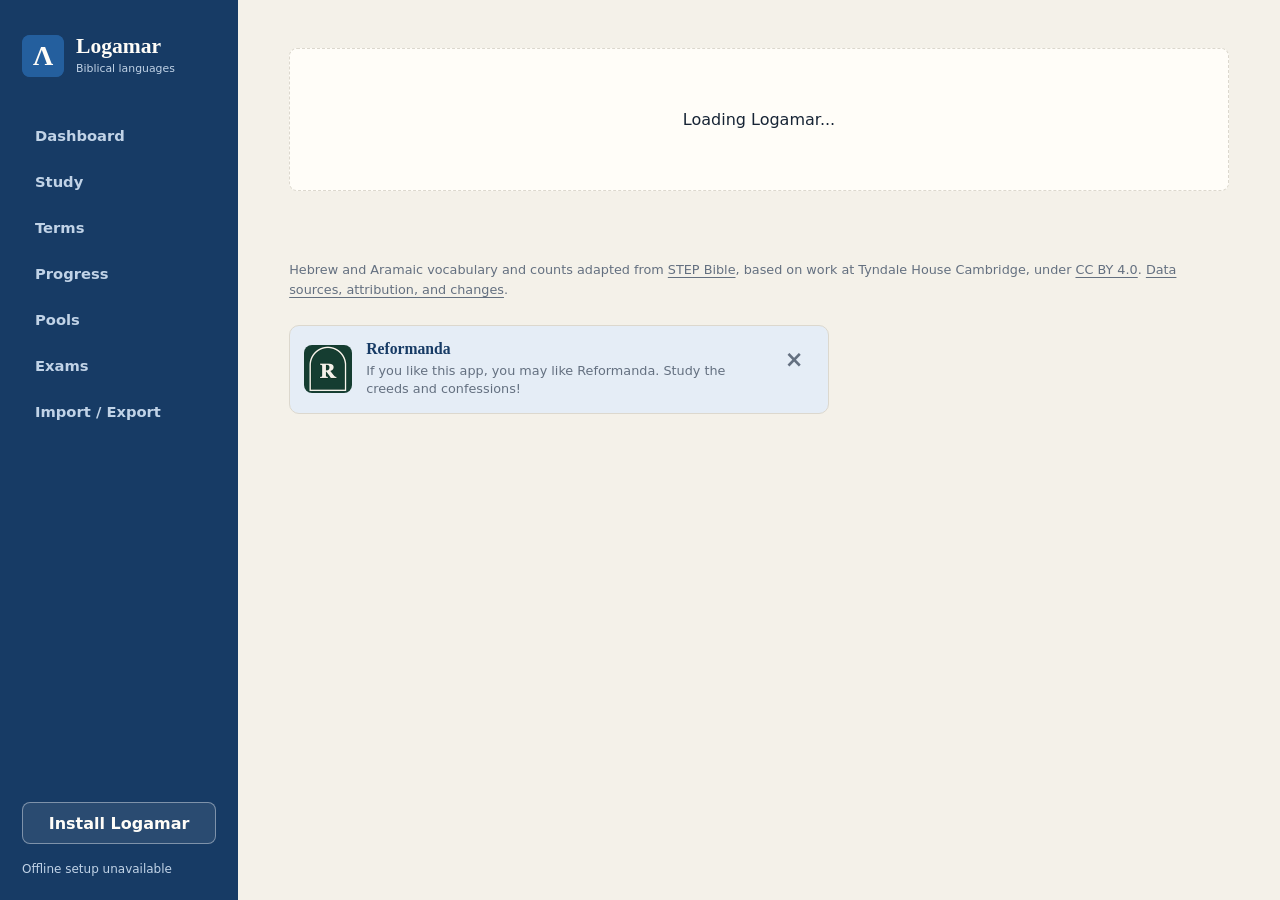
<file: docs/index.html>
<!doctype html>
<html lang="en">
  <head>
    <meta charset="utf-8">
    <meta name="viewport" content="width=device-width, initial-scale=1">
    <title>Logamar</title>
    <meta name="theme-color" content="#173b65">
    <meta name="apple-mobile-web-app-capable" content="yes">
    <meta name="apple-mobile-web-app-status-bar-style" content="default">
    <meta name="apple-mobile-web-app-title" content="Logamar">
    <link rel="manifest" href="./manifest.webmanifest">
    <link rel="icon" href="./icons/logo.svg" type="image/svg+xml">
    <link rel="icon" href="./favicon.ico" sizes="32x32">
    <link rel="apple-touch-icon" href="./icons/apple-touch-icon.png">
    <link rel="stylesheet" href="./css/styles.css">
  </head>
  <body>
    <header class="app-header">
      <a class="brand" href="#/">
        <img class="brand-mark" src="./icons/logo.svg" width="42" height="42" alt="">
        <span>
          <strong>Logamar</strong>
          <small>Biblical languages</small>
        </span>
      </a>
      <nav class="top-nav" aria-label="Primary">
        <a href="#/">Dashboard</a>
        <a href="#/setup">Study</a>
        <a href="#/browser">Terms</a>
        <a href="#/report">Progress</a>
        <a href="#/pools">Pools</a>
        <a href="#/exams">Exams</a>
        <a href="#/settings">Import / Export</a>
      </nav>
      <button id="install-app" class="install-button" hidden>Install Logamar</button>
      <small id="offline-status" class="offline-status" role="status">Preparing offline study…</small>

    </header>

    <main id="app" class="app-shell" tabindex="-1">
      <section class="loading-panel">
        <p>Loading Logamar...</p>
      </section>
    </main>

    <footer class="app-shell">
      <section id="pwa-update" class="pwa-update" role="status" hidden>
        <p>An update is ready. Finish your cards, then update Logamar.</p>
        <button id="update-app">Update app</button>
      </section>
      <p class="muted">Hebrew and Aramaic vocabulary and counts adapted from <a href="https://www.STEPBible.org">STEP Bible</a>, based on work at Tyndale House Cambridge, under <a href="https://creativecommons.org/licenses/by/4.0/">CC BY 4.0</a>. <a href="./data-sources.html">Data sources, attribution, and changes</a>.</p>
      <aside class="related-app" aria-label="Suggested app">
        <a class="related-app-link" href="https://jonathanvajda.github.io/Reformanda/" target="_blank" rel="noopener">
          <img src="./icons/reformanda-192.png" width="48" height="48" alt="">
          <span><strong>Reformanda</strong><small>If you like this app, you may like Reformanda. Study the creeds and confessions!</small></span>
        </a>
        <button class="related-app-dismiss" type="button" aria-label="Dismiss Reformanda suggestion" title="Dismiss suggestion">&times;</button>
      </aside>
    </footer>

    <template id="empty-state-template">
      <section class="empty-state">
        <h1></h1>
        <p></p>
      </section>
    </template>

    <dialog id="install-help" class="install-dialog" aria-labelledby="install-help-title">
      <h2 id="install-help-title">Install Logamar</h2>
      <p id="ios-install-steps" hidden>In Safari, open the Share menu and choose <strong>Add to Home Screen</strong>, then <strong>Add</strong>.</p>
      <p id="browser-install-steps">Choose your browser’s install option in its address bar or main menu. Installation is available in supporting browsers; you can also keep using Logamar in a browser tab.</p>
      <button id="close-install-help">Close</button>
    </dialog>

    <script type="module" src="./js/app.js"></script>
    <script type="module" src="./js/pwa.js"></script>
    <script type="module" src="./js/related-app.js"></script>
  </body>
</html>
</file>
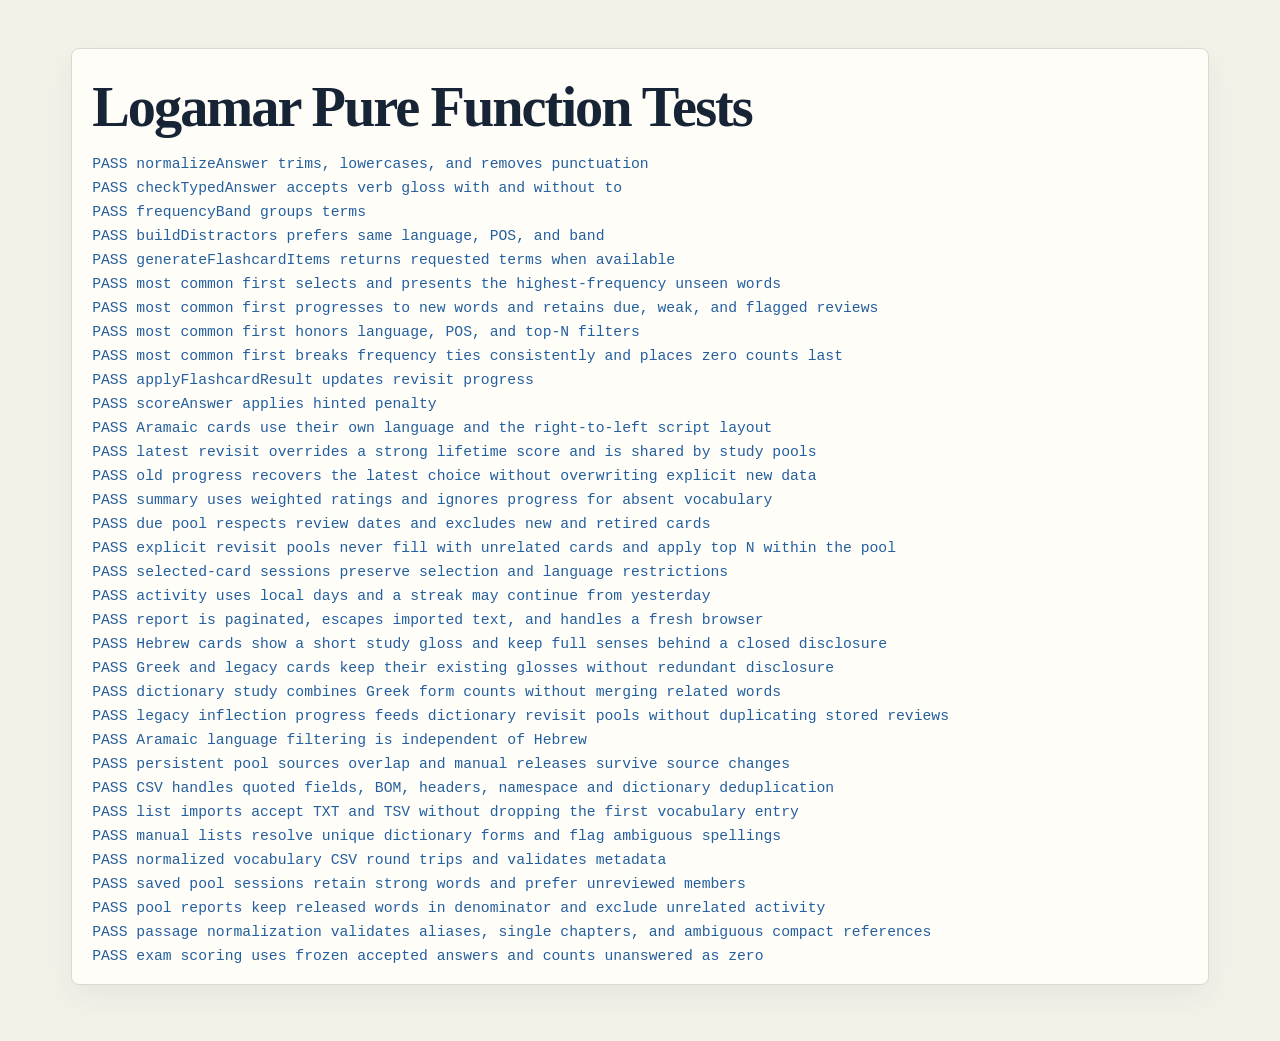
<file: docs/tests/index.html>
<!doctype html>
<html lang="en">
  <head>
    <meta charset="utf-8">
    <meta name="viewport" content="width=device-width, initial-scale=1">
    <title>Logamar Tests</title>
    <link rel="stylesheet" href="../css/styles.css">
  </head>
  <body>
    <main class="app-shell">
      <section class="panel">
        <h1>Logamar Pure Function Tests</h1>
        <div id="results" class="test-results"></div>
      </section>
    </main>
    <script type="module" src="./pure-functions.test.js"></script>
  </body>
</html>
</file>
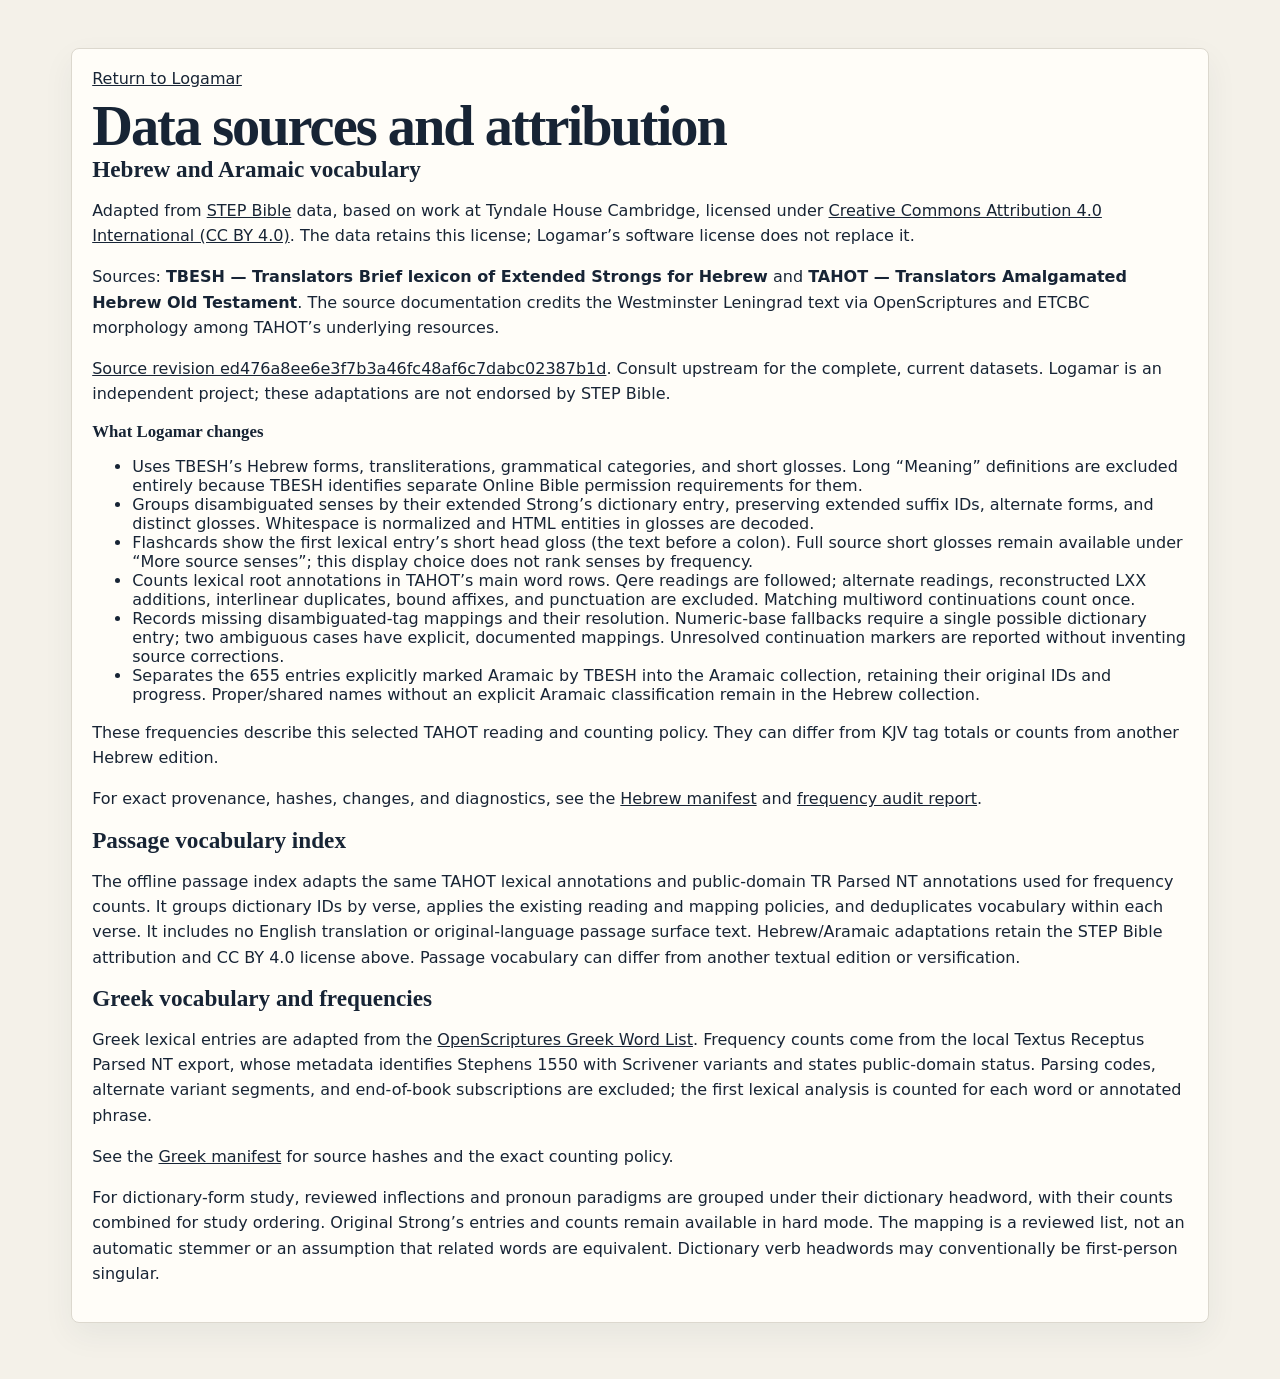
<file: docs/data-sources.html>
<!doctype html>
<html lang="en">
  <head>
    <meta charset="utf-8">
    <meta name="viewport" content="width=device-width, initial-scale=1">
    <title>Data sources and attribution — Logamar</title>
    <meta name="theme-color" content="#173b65">
    <link rel="icon" href="./icons/logo.svg" type="image/svg+xml">
    <link rel="apple-touch-icon" href="./icons/apple-touch-icon.png">
    <link rel="stylesheet" href="./css/styles.css">
  </head>
  <body>
    <main class="app-shell">
      <article class="panel">
        <a href="./index.html">Return to Logamar</a>
        <h1>Data sources and attribution</h1>
        <h2>Hebrew and Aramaic vocabulary</h2>
        <p>Adapted from <a href="https://www.STEPBible.org">STEP Bible</a> data, based on work at Tyndale House Cambridge, licensed under <a rel="license" href="https://creativecommons.org/licenses/by/4.0/">Creative Commons Attribution 4.0 International (CC BY 4.0)</a>. The data retains this license; Logamar’s software license does not replace it.</p>
        <p>Sources: <strong>TBESH — Translators Brief lexicon of Extended Strongs for Hebrew</strong> and <strong>TAHOT — Translators Amalgamated Hebrew Old Testament</strong>. The source documentation credits the Westminster Leningrad text via OpenScriptures and ETCBC morphology among TAHOT’s underlying resources.</p>
        <p><a href="https://github.com/STEPBible/STEPBible-Data/tree/ed476a8ee6e3f7b3a46fc48af6c7dabc02387b1d">Source revision ed476a8ee6e3f7b3a46fc48af6c7dabc02387b1d</a>. Consult upstream for the complete, current datasets. Logamar is an independent project; these adaptations are not endorsed by STEP Bible.</p>
        <h3>What Logamar changes</h3>
        <ul>
          <li>Uses TBESH’s Hebrew forms, transliterations, grammatical categories, and short glosses. Long “Meaning” definitions are excluded entirely because TBESH identifies separate Online Bible permission requirements for them.</li>
          <li>Groups disambiguated senses by their extended Strong’s dictionary entry, preserving extended suffix IDs, alternate forms, and distinct glosses. Whitespace is normalized and HTML entities in glosses are decoded.</li>
          <li>Flashcards show the first lexical entry’s short head gloss (the text before a colon). Full source short glosses remain available under “More source senses”; this display choice does not rank senses by frequency.</li>
          <li>Counts lexical root annotations in TAHOT’s main word rows. Qere readings are followed; alternate readings, reconstructed LXX additions, interlinear duplicates, bound affixes, and punctuation are excluded. Matching multiword continuations count once.</li>
          <li>Records missing disambiguated-tag mappings and their resolution. Numeric-base fallbacks require a single possible dictionary entry; two ambiguous cases have explicit, documented mappings. Unresolved continuation markers are reported without inventing source corrections.</li>
          <li>Separates the 655 entries explicitly marked Aramaic by TBESH into the Aramaic collection, retaining their original IDs and progress. Proper/shared names without an explicit Aramaic classification remain in the Hebrew collection.</li>
        </ul>
        <p>These frequencies describe this selected TAHOT reading and counting policy. They can differ from KJV tag totals or counts from another Hebrew edition.</p>
        <p>For exact provenance, hashes, changes, and diagnostics, see the <a href="./data/generated/hebrew-manifest.json">Hebrew manifest</a> and <a href="./data/generated/hebrew-frequency-report.json">frequency audit report</a>.</p>
        <h2>Passage vocabulary index</h2>
        <p>The offline passage index adapts the same TAHOT lexical annotations and public-domain TR Parsed NT annotations used for frequency counts. It groups dictionary IDs by verse, applies the existing reading and mapping policies, and deduplicates vocabulary within each verse. It includes no English translation or original-language passage surface text. Hebrew/Aramaic adaptations retain the STEP Bible attribution and CC BY 4.0 license above. Passage vocabulary can differ from another textual edition or versification.</p>
        <h2>Greek vocabulary and frequencies</h2>
        <p>Greek lexical entries are adapted from the <a href="https://github.com/openscriptures/GreekResources">OpenScriptures Greek Word List</a>. Frequency counts come from the local Textus Receptus Parsed NT export, whose metadata identifies Stephens 1550 with Scrivener variants and states public-domain status. Parsing codes, alternate variant segments, and end-of-book subscriptions are excluded; the first lexical analysis is counted for each word or annotated phrase.</p>
        <p>See the <a href="./data/generated/data-manifest.json">Greek manifest</a> for source hashes and the exact counting policy.</p>
        <p>For dictionary-form study, reviewed inflections and pronoun paradigms are grouped under their dictionary headword, with their counts combined for study ordering. Original Strong’s entries and counts remain available in hard mode. The mapping is a reviewed list, not an automatic stemmer or an assumption that related words are equivalent. Dictionary verb headwords may conventionally be first-person singular.</p>
      </article>
    </main>
  </body>
</html>
</file>
<file: docs/css/styles.css>
:root {
  color-scheme: light;
  --bg: #f4f1e9;
  --panel: #fffdf8;
  --panel-soft: #e5edf6;
  --text: #172435;
  --muted: #647080;
  --line: #dcd8ce;
  --primary: #245f9e;
  --primary-dark: #173b65;
  --primary-light: #92b4d8;
  --accent: #d8e6f5;
  --danger: #a3483b;
  --success: #245f9e;
  --shadow: 0 12px 32px rgba(23, 43, 65, 0.06);
  font-family: Inter, ui-sans-serif, system-ui, -apple-system, BlinkMacSystemFont, "Segoe UI", sans-serif;
}

[hidden] { display: none !important; }
.source-senses { text-align: left; max-width: 480px; margin: 16px auto; color: var(--muted); }
.source-senses summary { cursor: pointer; }
.source-senses li { margin: 8px 0; }
.report-heading { display: flex; align-items: end; justify-content: space-between; gap: 24px; }
.report-heading h1 { font-size: clamp(2rem, 4vw, 3.3rem); }
.report-heading .field { min-width: 210px; }
.report-charts { display: grid; grid-template-columns: minmax(260px, 0.8fr) minmax(0, 1.2fr); gap: 20px; }
.report-charts .panel { min-width: 0; }
.report-section { margin-top: 24px; }
.progress-donut { width: 190px; height: 190px; border-radius: 50%; margin: 24px auto; padding: 24px; }
.progress-donut > div { height: 100%; border-radius: 50%; background: var(--panel); display: flex; flex-direction: column; align-items: center; justify-content: center; }
.progress-donut strong { font-size: 2.3rem; }
.progress-donut span { color: var(--muted); }
.chart-legend { display: flex; flex-wrap: wrap; gap: 12px 18px; font-size: 0.9rem; margin-top: 14px; }
.chart-legend span { display: inline-flex; align-items: center; gap: 5px; }
.chart-legend i { display: inline-block; width: 11px; height: 11px; border-radius: 3px; }
.activity-chart { display: grid; grid-template-columns: repeat(14, minmax(0, 1fr)); gap: 6px; padding-top: 20px; }
.activity-day { min-width: 0; text-align: center; border-radius: 4px; }
.activity-day:focus, .activity-day:hover { outline: 2px solid var(--primary); outline-offset: 2px; }
.activity-value { font-size: 0.75rem; color: var(--muted); }
.activity-track { height: 165px; display: flex; align-items: end; margin-top: 8px; background: var(--bg); border-bottom: 1px solid var(--line); }
.activity-bars { width: 100%; display: flex; flex-direction: column; overflow: hidden; border-radius: 4px 4px 0 0; }
.activity-day small { display: block; height: 35px; margin-top: 8px; font-size: 0.65rem; white-space: nowrap; }
.pool-grid { display: grid; grid-template-columns: repeat(4, minmax(0, 1fr)); gap: 16px; margin-top: 20px; }
.pool-card { background: var(--bg); border: 1px solid var(--line); border-radius: 8px; padding: 16px; }
.pool-number { display: block; font-size: 2rem; margin-top: 12px; }
.pool-card p { min-height: 50px; }
.pool-card .button { display: inline-block; }
.language-progress { padding: 20px 0; border-bottom: 1px solid var(--line); }
.language-progress progress { width: 100%; height: 15px; accent-color: var(--primary); }
.language-progress p { margin: 10px 0; }
.milestone { display: flex; justify-content: space-between; align-items: center; gap: 20px; }
.milestone > strong { white-space: nowrap; font-size: 1.8rem; color: var(--primary-dark); }
.report-toolbar { display: flex; align-items: end; gap: 14px; flex-wrap: wrap; margin-top: 22px; }
.report-toolbar .field { flex: 1; min-width: 180px; }
.selection-actions { margin: 20px 0; }
.table-scroll { max-height: 680px; overflow: auto; }
.report-gloss { display: -webkit-box; -webkit-line-clamp: 2; -webkit-box-orient: vertical; overflow: hidden; }
.report-table thead { position: sticky; top: 0; background: var(--panel); z-index: 1; }
.report-table { width: 100%; border-collapse: collapse; text-align: left; font-size: 0.92rem; }
.report-table caption { text-align: left; padding: 12px 0; color: var(--muted); }
.report-table th, .report-table td { padding: 14px 10px; border-bottom: 1px solid var(--line); }
.report-table th { font-size: 0.8rem; color: var(--muted); white-space: nowrap; }
.report-table td:nth-child(2) { min-width: 220px; max-width: 450px; overflow-wrap: anywhere; }
.report-table td:nth-child(2) strong { font-size: 1.2rem; }
.report-table input[type="checkbox"] { width: 20px; height: 20px; accent-color: var(--primary); }
.status-badge { display: inline-block; padding: 5px 8px; border-radius: 5px; background: var(--bg); white-space: nowrap; }
.status-strong { background: var(--primary); color: var(--panel); }
.status-learning { background: var(--panel-soft); color: var(--primary-dark); }
.status-revisit { background: #fbeaea; color: #9d2e2e; }
.pagination { display: flex; align-items: center; justify-content: space-between; gap: 12px; margin-top: 20px; }
.pagination span { font-size: 0.85rem; color: var(--muted); }
@media (max-width: 860px) {
  .stats-grid.report-stats { grid-template-columns: repeat(2, minmax(0, 1fr)); }
  .report-charts { grid-template-columns: 1fr; }
  .pool-grid { grid-template-columns: repeat(2, minmax(0, 1fr)); }
  .report-heading { align-items: stretch; flex-direction: column; }
}
@media (max-width: 560px) {
  .report-stats .stat { padding: 14px; }
  .report-stats .stat strong { font-size: 1.35rem; }
  .pool-grid { grid-template-columns: 1fr; }
  .milestone { align-items: start; flex-direction: column; }
  .activity-chart { gap: 3px; }
}

* {
  box-sizing: border-box;
}

body {
  margin: 0;
  min-height: 100vh;
  background: var(--bg);
  color: var(--text);
}

button,
input,
select,
textarea {
  font: inherit;
}

a {
  color: inherit;
}

.app-header {
  position: fixed;
  inset: 0 auto 0 0;
  width: 238px;
  z-index: 10;
  display: flex;
  flex-direction: column;
  align-items: stretch;
  justify-content: flex-start;
  overflow-y: auto;
  gap: 18px;
  padding: 34px 22px 24px;
  background: var(--primary-dark);
  color: var(--panel);
}

.brand {
  display: inline-flex;
  align-items: center;
  gap: 12px;
  text-decoration: none;
}

.brand-mark {
  display: grid;
  width: 42px;
  height: 42px;
  place-items: center;
  border-radius: 8px;
  background: var(--primary);
  color: white;
  font-family: Georgia, "Times New Roman", serif;
  font-size: 1.45rem;
  font-weight: 700;
}

.brand strong,
.brand small {
  display: block;
}

.brand strong { font-family: Georgia, "Times New Roman", serif; font-size: 1.35rem; }

.brand small {
  margin-top: 2px;
  color: #c1d3e7;
  font-size: 0.68rem;
  line-height: 1.5;
}

.top-nav {
  display: flex;
  flex-wrap: wrap;
  gap: 5px;
  flex-direction: column;
  margin-top: 20px;
}

.top-nav a {
  padding: 12px 13px;
  border-radius: 6px;
  color: #c1d3e7;
  font-size: 0.92rem;
  font-weight: 600;
  text-decoration: none;
}

.top-nav a:hover,
.top-nav a[aria-current="page"] {
  background: #ffffff1a;
  color: var(--panel);
}

.app-shell {
  width: min(1240px, 100%);
  margin: 0 auto;
  padding: 48px clamp(24px, 4vw, 64px) 56px;
}

.app-header ~ .app-shell { width: calc(100% - 238px); margin-left: 238px; margin-right: 0; }
footer.app-shell { padding-top: 0; font-size: 0.8rem; }
footer a { text-underline-offset: 3px; }

.hero {
  display: grid;
  grid-template-columns: minmax(0, 1.35fr) minmax(280px, 0.65fr);
  gap: 24px;
  align-items: stretch;
  margin-bottom: 24px;
}

.hero-main,
.panel,
.flashcard,
.term-card {
  border: 1px solid var(--line);
  border-radius: 8px;
  background: var(--panel);
  box-shadow: var(--shadow);
}

.hero-main {
  padding: clamp(24px, 4vw, 42px);
  background: var(--primary);
  color: var(--panel);
  border-color: var(--primary);
}

.hero-main .eyebrow, .hero-main .lead { color: #dae7f4; }
.hero-main .button { background: var(--panel); color: var(--primary-dark); }
.hero-main .button.secondary { background: transparent; color: var(--panel); border-color: #ffffff70; }

.eyebrow {
  color: var(--primary-dark);
  font-size: 0.7rem;
  font-weight: 800;
  letter-spacing: 0.12em;
  text-transform: uppercase;
}

h1,
h2,
h3 {
  margin: 0;
  line-height: 1.08;
  font-family: Georgia, "Times New Roman", serif;
}

h1 {
  max-width: 760px;
  margin-top: 8px;
  font-size: clamp(2.15rem, 4.4vw, 3.6rem);
  letter-spacing: -0.035em;
}

h2 {
  font-size: 1.45rem;
}

h3 {
  font-size: 1.05rem;
}

p {
  line-height: 1.58;
}

.lead {
  max-width: 680px;
  color: var(--muted);
  font-size: 1.08rem;
}

.actions,
.card-actions,
.form-actions {
  display: flex;
  flex-wrap: wrap;
  gap: 10px;
  align-items: center;
}

.button,
button {
  min-height: 42px;
  border: 0;
  border-radius: 8px;
  padding: 10px 15px;
  background: var(--primary);
  color: white;
  cursor: pointer;
  font-weight: 700;
  text-decoration: none;
  transition: background 0.15s, border-color 0.15s, transform 0.15s;
}

button:hover:not(:disabled), .button:hover { filter: brightness(0.96); }
:focus-visible { outline: 3px solid var(--primary-light); outline-offset: 3px; }
#app:focus { outline: none; }
input[type="checkbox"], input[type="radio"] { accent-color: var(--primary); }

.button.secondary,
button.secondary {
  border: 1px solid var(--line);
  background: transparent;
  color: var(--primary-dark);
}

.button.warning,
button.warning {
  background: var(--accent);
  color: var(--primary-dark);
}

.button.danger,
button.danger {
  background: #f5e8e3;
  border: 1px solid #d6b3aa;
  color: #87392e;
}

button:disabled {
  cursor: not-allowed;
  opacity: 0.55;
}

.stats-grid,
.option-grid,
.term-grid {
  display: grid;
  gap: 16px;
}

.stats-grid {
  grid-template-columns: repeat(4, minmax(0, 1fr));
  margin: 24px 0;
  gap: 0;
  border-block: 1px solid var(--line);
}

.stat,
.panel {
  padding: 20px;
}

.stat {
  border-radius: 0;
  background: transparent;
  border: 0;
  border-right: 1px solid var(--line);
}

.stat:last-child { border-right: 0; }
.report-stats .stat:nth-child(-n+4) { border-bottom: 1px solid var(--line); }
.report-stats .stat:nth-child(4) { border-right: 0; }

.stat strong {
  display: block;
  font-size: 1.9rem;
  font-family: Georgia, "Times New Roman", serif;
  color: var(--primary-dark);
}

.stat span {
  color: var(--muted);
  font-size: 0.92rem;
}

.setup-form {
  display: grid;
  grid-template-columns: minmax(0, 2fr) minmax(240px, 1fr);
  gap: 24px 32px;
  align-items: start;
}

.setup-settings { display: grid; gap: 20px; min-width: 0; }
.setup-settings .option-grid { grid-template-columns: repeat(2, minmax(0, 1fr)); align-items: start; }
.setup-settings .field { align-content: start; }
.setup-settings .field > span { font-weight: 700; }
.setup-parts { min-width: 0; padding-left: 24px !important; border-left: 1px solid var(--line) !important; }
.setup-parts .checkboxes { display: grid; grid-template-columns: 1fr; gap: 6px; }
.setup-parts .check-pill { width: 100%; }
.setup-form > .form-actions { grid-column: 1 / -1; }

.option-grid {
  grid-template-columns: repeat(3, minmax(0, 1fr));
}

.field {
  display: grid;
  gap: 7px;
}

.field label,
.checkbox-group legend {
  color: var(--text);
  font-size: 0.9rem;
  font-weight: 800;
}

.field input,
.field select,
.field textarea {
  width: 100%;
  min-height: 42px;
  border: 1px solid var(--line);
  border-radius: 8px;
  padding: 10px 12px;
  background: var(--panel);
  color: var(--text);
}

.checkbox-group {
  margin: 0;
  padding: 0;
  border: 0;
}

.checkboxes {
  display: flex;
  flex-wrap: wrap;
  gap: 10px;
  margin-top: 8px;
}

.check-pill {
  display: inline-flex;
  align-items: center;
  gap: 7px;
  min-height: 40px;
  padding: 8px 11px;
  border: 1px solid var(--line);
  border-radius: 8px;
  background: var(--panel);
}

.check-pill:has(input:checked) { border-color: var(--primary-light); background: var(--panel-soft); color: var(--primary-dark); }

.session-layout {
  display: grid;
  grid-template-columns: minmax(0, 1fr) 280px;
  gap: 22px;
  align-items: start;
}

.flashcard {
  min-height: 420px;
  padding: clamp(20px, 5vw, 44px);
  display: grid;
  gap: 18px;
  align-content: center;
  text-align: center;
}

.lemma {
  font-family: "SBL BibLit", "SBL Greek", "SBL Hebrew", Georgia, "Times New Roman", serif;
  font-size: clamp(3rem, 10vw, 6.4rem);
  line-height: 1;
}

.hebrew {
  direction: rtl;
}

.term-meta {
  display: flex;
  flex-wrap: wrap;
  gap: 8px;
  justify-content: center;
  color: var(--muted);
}

.tag {
  border-radius: 999px;
  background: var(--panel-soft);
  padding: 5px 9px;
  font-size: 0.82rem;
  font-weight: 800;
}

.answer {
  margin: 0 auto;
  max-width: 640px;
  color: var(--primary);
  font-size: 1.3rem;
  font-weight: 800;
}

.hint {
  margin: 0;
  color: var(--muted);
}

.progress-list {
  display: grid;
  gap: 10px;
  margin-top: 14px;
}

.progress-row,
.term-row {
  display: grid;
  grid-template-columns: 90px minmax(0, 1fr) 110px 110px;
  gap: 10px;
  align-items: center;
  padding: 12px;
  border: 1px solid var(--line);
  border-radius: 8px;
  background: var(--panel);
}

.muted {
  color: var(--muted);
}

.empty-state,
.loading-panel {
  padding: 42px;
  border: 1px dashed var(--line);
  border-radius: 8px;
  background: var(--panel);
  text-align: center;
}

.notice {
  padding: 12px 14px;
  border-radius: 8px;
  background: var(--panel-soft);
  color: var(--primary-dark);
}

.related-app { display: flex; align-items: flex-start; gap: 8px; width: min(100%, 540px); margin-top: 24px; padding: 14px; border: 1px solid var(--line); border-radius: 10px; background: var(--panel-soft); color: var(--primary-dark); }
.related-app-link { display: flex; align-items: center; gap: 14px; flex: 1; min-width: 0; color: inherit; text-decoration: none; }
.related-app-link:hover strong, .related-app-link:focus-visible strong { text-decoration: underline; }
.related-app img { width: 48px; height: 48px; flex: none; border-radius: 8px; }
.related-app strong, .related-app small { display: block; }
.related-app strong { font-family: Georgia, "Times New Roman", serif; font-size: .98rem; }
.related-app small { margin-top: 4px; color: var(--muted); font-size: .8rem; line-height: 1.45; }
.related-app-dismiss { flex: none; display: grid; place-items: center; width: 40px; min-height: 40px; padding: 0; background: transparent; color: var(--muted); font-size: 1.4rem; line-height: 1; }
.related-app-dismiss:hover, .related-app-dismiss:focus-visible { background: var(--line); color: var(--primary-dark); }
.install-button { margin-top: auto; background: #ffffff15; border: 1px solid #ffffff65; color: var(--panel); }
.offline-status { margin-top: 0; color: #c1d3e7; font-size: 0.75rem; }
.install-button[hidden] + .offline-status { margin-top: auto; }
.install-button:not([hidden]) + .offline-status { margin-top: 0; }
.pwa-update { padding: 16px; border: 1px solid var(--primary-light); background: var(--panel-soft); border-radius: 8px; margin-bottom: 20px; }
.pwa-update p { margin: 0 0 10px; }
.install-dialog { background: var(--panel); color: var(--text); border: 1px solid var(--line); border-radius: 12px; padding: 28px; width: min(440px, calc(100% - 32px)); }
.install-dialog::backdrop { background: #17243580; }
.install-dialog h2 { margin-bottom: 16px; }

.test-results {
  display: grid;
  gap: 8px;
  margin-top: 18px;
  font-family: ui-monospace, SFMono-Regular, Consolas, "Liberation Mono", monospace;
  font-size: 0.92rem;
}

.pass {
  color: var(--success);
}

.fail {
  color: var(--danger);
}

@media (max-width: 860px) {
  .setup-form { grid-template-columns: 1fr; }
  .setup-parts { padding-left: 0 !important; border-left: 0 !important; }
  .setup-parts .checkboxes { grid-template-columns: repeat(2, minmax(0, 1fr)); }
  .app-header,
  .hero,
  .session-layout {
    grid-template-columns: 1fr;
  }

  .app-header {
    position: sticky;
    inset: 0 auto auto;
    width: 100%;
    padding: 16px 22px;
    flex-direction: row;
    flex-wrap: wrap;
    align-items: center;
    gap: 16px;
    overflow-y: visible;
  }
  .app-header ~ .app-shell { width: 100%; margin: 0; }
  .top-nav { margin: 0; flex-direction: row; flex: 1; justify-content: flex-end; gap: 3px; }
  .top-nav a { padding: 8px 9px; font-size: 0.8rem; }
  .offline-status { display: none; }
  .install-button { order: 2; }
  .install-button { margin: 0; min-height: 34px; font-size: 0.8rem; }
  .report-stats .stat:nth-child(even) { border-right: 0; }
  .report-stats .stat { border-bottom: 1px solid var(--line); }
  .report-stats .stat:nth-last-child(-n+2) { border-bottom: 0; }

  .stats-grid,
  .option-grid {
    grid-template-columns: repeat(2, minmax(0, 1fr));
  }

  .progress-row,
  .term-row {
    grid-template-columns: 1fr;
  }
}

@media (max-width: 560px) {
  .setup-settings .option-grid { grid-template-columns: 1fr; }
  .setup-parts .checkboxes { grid-template-columns: 1fr; }
  .stats-grid,
  .option-grid {
    grid-template-columns: 1fr;
  }
  .stats-grid { grid-template-columns: repeat(2, minmax(0, 1fr)); }

  .top-nav {
    justify-content: flex-start;
    flex-basis: 100%;
  }
  .app-shell { padding: 28px 16px 40px; }
  .app-header { padding: 14px 16px; }
  .brand { flex: 1; }
  .install-button { order: 2; }
  .top-nav { order: 1; }
  .hero-main { padding: 26px; }
  .stat { border-bottom: 1px solid var(--line); border-right: 1px solid var(--line); }
  .stat:nth-child(even) { border-right: 0; }
  .stat:nth-last-child(-n+2) { border-bottom: 0; }
}

@media print {
  body.printing-pool-report .app-header, body.printing-pool-report footer, body.printing-pool-report #app .panel > :not(#pool-detail), body.printing-pool-report #pool-detail > :not(#pool-report-tools), body.printing-pool-report #pool-report-view button { display: none !important; }
  body.printing-pool-report #app, body.printing-pool-report .panel { padding: 0; margin: 0; max-width: none; box-shadow: none; }
}

@media print {
  body.printing-exam-result .app-header, body.printing-exam-result footer, body.printing-exam-result #app .panel > :not(#exam-work), body.printing-exam-result #exam-result button { display: none !important; }
  body.printing-exam-result #app, body.printing-exam-result .panel { margin: 0; padding: 0; max-width: none; box-shadow: none; }
}

.pool-panel table, .exam-panel table { width: 100%; border-collapse: collapse; text-align: left; margin: 1rem 0; }
.pool-panel th, .pool-panel td, .exam-panel th, .exam-panel td { padding: .6rem; border-bottom: 1px solid var(--line); overflow-wrap: anywhere; }
.pool-panel .table-wrap, #passage-preview, #pool-report-view, #exam-authoring, #exam-result { overflow-x: auto; }
.pool-panel > label, #pool-detail > label, #passage-picker label { margin-top: .7rem; }
.pool-panel button, .exam-panel button { margin: .35rem .35rem .35rem 0; }
.pool-panel input[type="checkbox"] { width: 1.15rem; height: 1.15rem; }
@media (max-width: 640px) { .pool-panel .actions, .exam-panel .actions { flex-wrap: wrap; } #passage-picker label { display: block; } }

.pool-panel table, .exam-panel table { min-width: 480px; }
.pool-panel th, .exam-panel th { white-space: nowrap; }
.pool-panel td:first-child, .pool-panel td:nth-child(2), .exam-panel td:first-child { overflow-wrap: normal; }
.pool-panel .table-wrap { max-height: 32rem; overflow: auto; }
#passage-preview, #csv-preview { max-height: 36rem; overflow: auto; }
#pool-detail > .field { margin-top: 1rem; }
@media print { .pool-panel table, .exam-panel table { min-width: 0; } #pool-report-view, #exam-result { overflow: visible; } }

.pool-disclosure { border-top: 1px solid var(--line); margin-top: 1rem; padding-top: .8rem; }
.pool-disclosure > summary { cursor: pointer; font-weight: 600; padding: .4rem 0; }
.pool-disclosure[open] > summary { margin-bottom: .7rem; }
.pool-add-methods { margin-top: 1.2rem; }
.pool-add-methods fieldset { border: 1px solid var(--line); border-radius: .6rem; padding: .8rem; display: flex; flex-wrap: wrap; gap: .65rem 1.2rem; }
.pool-add-methods fieldset label { display: inline-flex; align-items: center; gap: .4rem; }
.pool-add-methods > section { margin-top: 1rem; }
.pool-panel [hidden] { display: none !important; }
@media print { body.printing-pool-report #pool-report-tools > :not(#pool-report-view) { display: none !important; } }

.pool-add-methods fieldset label { align-items: flex-start; flex: 1 1 240px; }
.pool-add-methods fieldset label input { flex-shrink: 0; margin-top: .25rem; }
.pool-add-methods fieldset label strong, .pool-add-methods fieldset label small { display: block; }
.pool-add-methods fieldset label small { color: var(--muted); margin-top: .25rem; font-weight: normal; }
</file>
